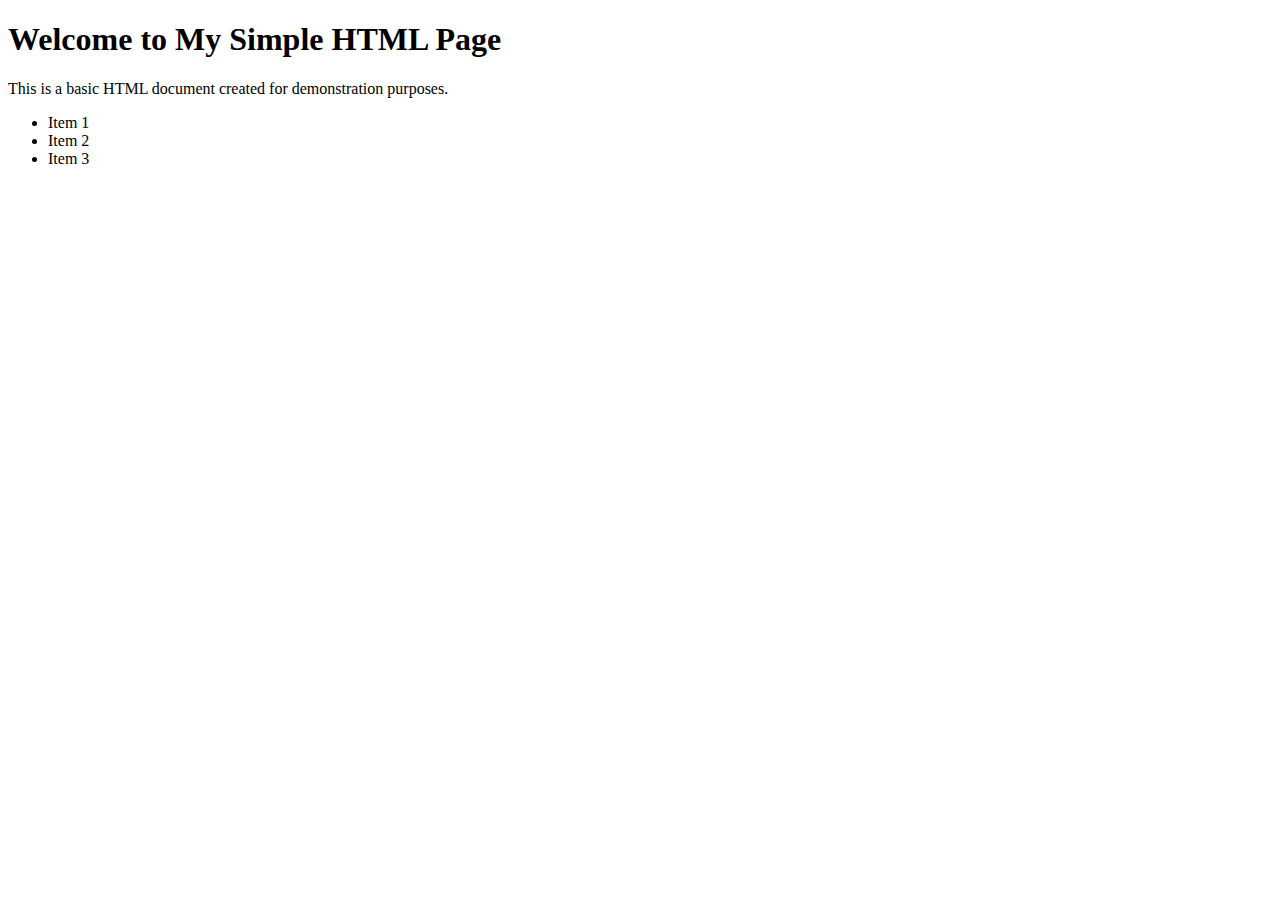
<file: INDEX.HTML>
<!DOCTYPE html>
<html lang="en">
<head>
    <meta charset="UTF-8">
    <meta name="viewport" content="width=device-width, initial-scale=1.0">
    <title>Simple HTML Page</title>
</head>
<body>
    <h1>Welcome to My Simple HTML Page</h1>
    <p>This is a basic HTML document created for demonstration purposes.</p>
    <ul>
        <li>Item 1</li>
        <li>Item 2</li>
        <li>Item 3</li>
    </ul>
</body>
</html>
</file>
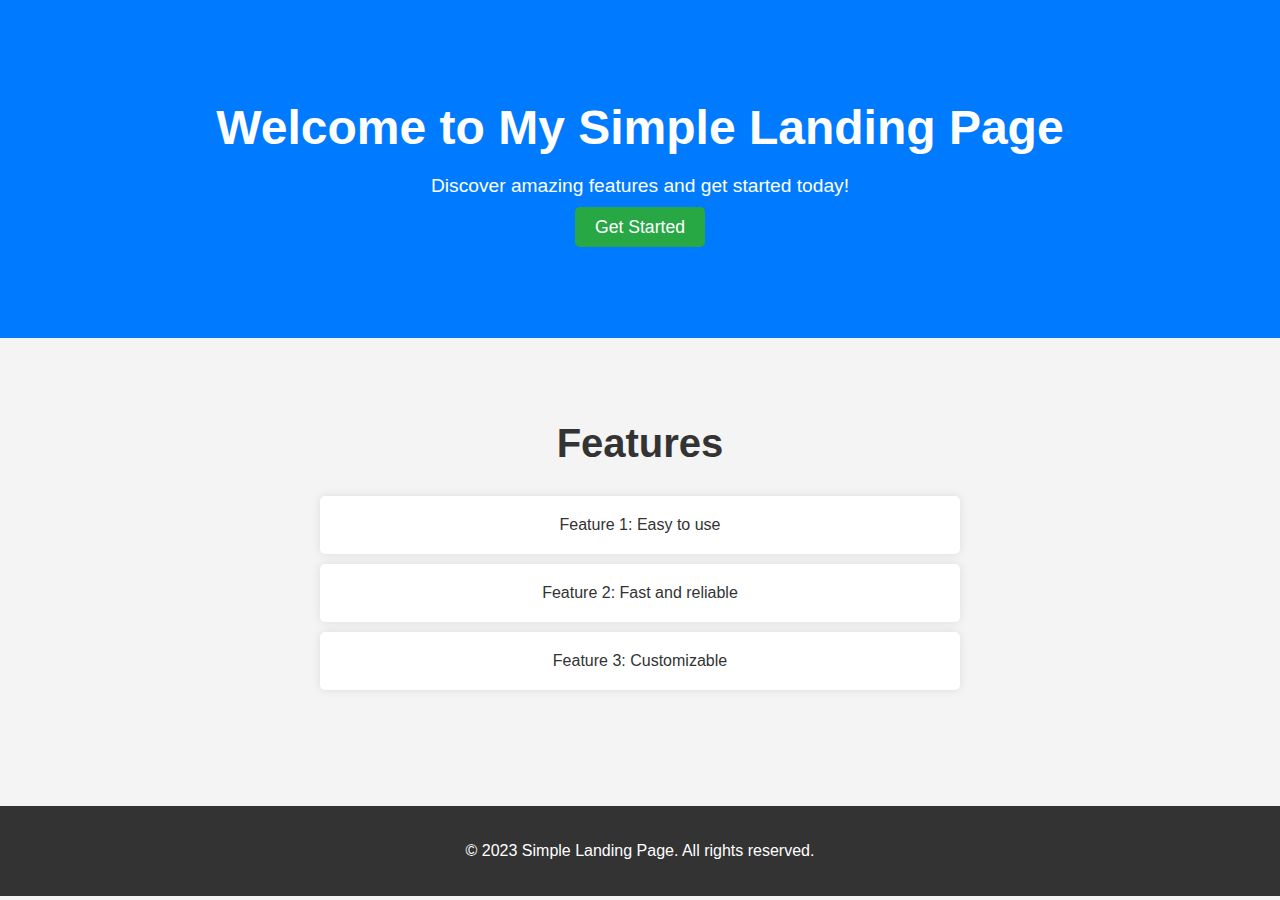
<file: main.html>
<!DOCTYPE html>
<html lang="en">
<head>
    <meta charset="UTF-8">
    <meta name="viewport" content="width=device-width, initial-scale=1.0">
    <title>Simple Landing Page</title>
    <style>
        body {
            font-family: Arial, sans-serif;
            margin: 0;
            padding: 0;
            background-color: #f4f4f4;
            color: #333;
            text-align: center;
        }
        .hero {
            background-color: #007bff;
            color: white;
            padding: 100px 20px;
        }
        .hero h1 {
            font-size: 3em;
            margin: 0;
        }
        .hero p {
            font-size: 1.2em;
            margin: 20px 0;
        }
        .cta-button {
            background-color: #28a745;
            color: white;
            padding: 10px 20px;
            text-decoration: none;
            border-radius: 5px;
            font-size: 1.1em;
        }
        .features {
            padding: 50px 20px;
        }
        .features h2 {
            font-size: 2.5em;
            margin-bottom: 30px;
        }
        .features ul {
            list-style: none;
            padding: 0;
        }
        .features li {
            background-color: white;
            margin: 10px auto;
            padding: 20px;
            border-radius: 5px;
            max-width: 600px;
            box-shadow: 0 0 10px rgba(0,0,0,0.1);
        }
        footer {
            background-color: #333;
            color: white;
            padding: 20px;
            margin-top: 50px;
        }
    </style>
</head>
<body>
    <section class="hero">
        <h1>Welcome to My Simple Landing Page</h1>
        <p>Discover amazing features and get started today!</p>
        <a href="#" class="cta-button">Get Started</a>
    </section>
    <section class="features">
        <h2>Features</h2>
        <ul>
            <li>Feature 1: Easy to use</li>
            <li>Feature 2: Fast and reliable</li>
            <li>Feature 3: Customizable</li>
        </ul>
    </section>
    <footer>
        <p>&copy; 2023 Simple Landing Page. All rights reserved.</p>
    </footer>
</body>
</html>
</file>
